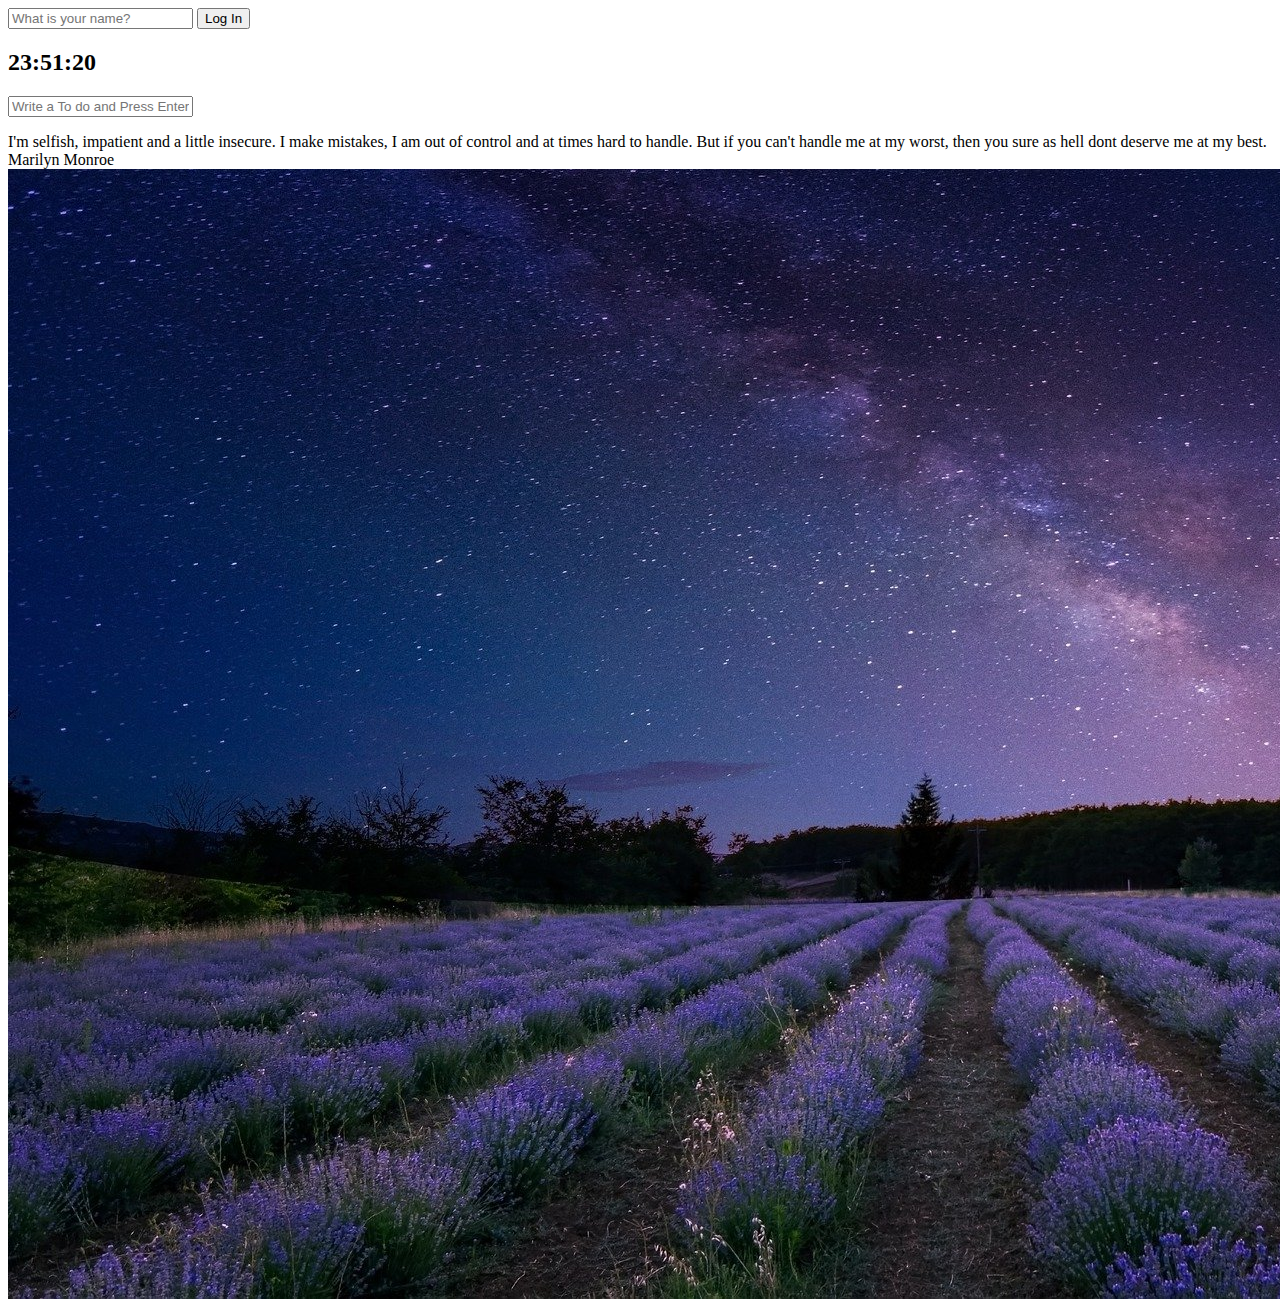
<file: index.html>
<!DOCTYPE html>
<html lang="ko">
<head>
    <meta charset="UTF-8">
    <meta http-equiv="X-UA-Compatible" content="IE=edge">
    <meta name="viewport" content="width=device-width, initial-scale=1.0">
    <link rel="stylesheet" href="css/style.css">
    <script defer src="js/Greeting.js"></script>
    <script defer src="js/clock.js"></script>
    <script defer src="js/quote.js"></script>
    <script defer src="js/background.js"></script>
    <script defer src="js/todo.js"></script>
    <script defer src="js/weather.js"></script>
    <title>Momentum App</title>
</head>
<body>
    <form class="login_form hidden">
        <!--12. 11번 작업을 위해 모든 form을 숨겨주려고 hidden class 추가 -->
        <input 
        required  
        maxlength="15"  
        type="text" 
        placeholder="What is your name?">
        <button>Log In</button>
        <!-- 1. 상기와 같이 form안에 input이나 button을 넣으면 html은 자동으로 input안에 있는 내용을 enter나 button 클릭시 submit을 하고 새로고침을 해버림. 
        다만 새로고침을 하면 내용이 사라져버림. 저장을 하기위해서 JS로 작업 ㄱㄱ 
    
        2. 만약 input안에 required 내용을 넣고 동작하게 하고싶다면 반드시 input이나 button은 form 태그 안에 들어있어야함. 이건 HTML의 기본 요소 -->
    </form>
    <h2 id="clock">00:00:00</h2>
    <!-- clock을 만들기 위해 h2생성 -->
    <h1 id="greeting" class="hidden"></h1>
    <form id="todo-form">
        <input type="text" placeholder="Write a To do and Press Enter." required>
    </form>
    <ul id="todo-list"></ul>
    <!-- todo list를 만들기 위한 form 생성 
    ul에는 어떤 list도 추가하지 않음. JS에서 추가할 것이기 때문에 -->
    <div id="quote">
        <span></span>
        <span></span>
    </div>
    <!-- quotes를 만들기위해 div 생성-->
    <div id="weather">
        <span></span>
        <span></span>
    </div>
    <!-- weather을 만들기위해 div 생성-->
</body>
</html>
</file>
<file: css/style.css>
.hidden {
    display: none;
}

/* user가 이름을 제출한 뒤에 사라지게 만들기 위해 class를 하나 만들어둠 */
</file>
